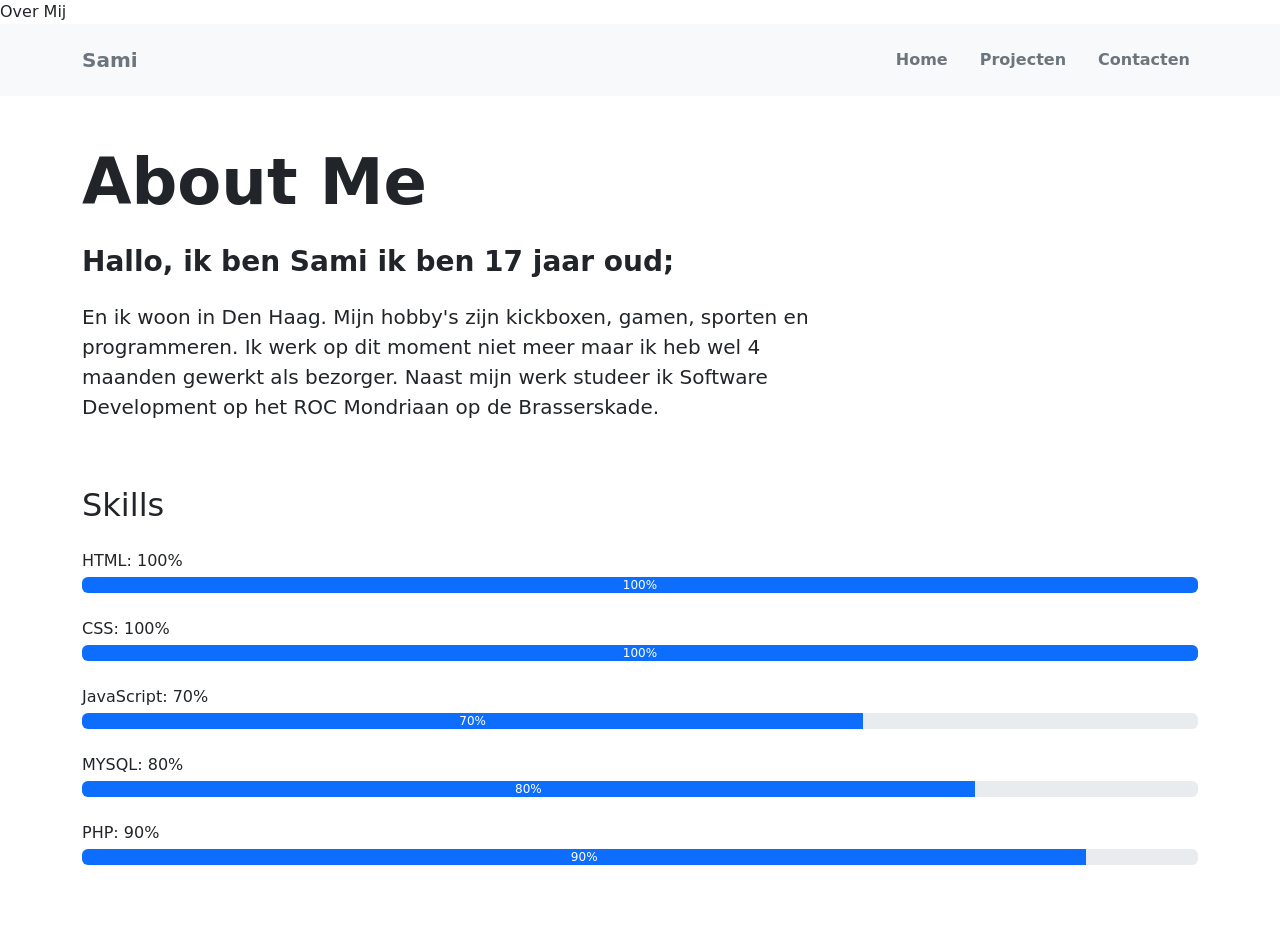
<file: Aboutme.html>
<!DOCTYPE html>
<html lang="nl">
<head>
    <meta charset="UTF-8">
    <meta name="viewport" content="width=device-width, initial-scale=1.0"
    <title>Over Mij</title>
    <link href="https://cdn.jsdelivr.net/npm/bootstrap@5.3.2/dist/css/bootstrap.min.css" rel="stylesheet">
</head>
<body class="bg-white text-dark">
<nav class="navbar navbar-expand-lg bg-light py-3">
    <div class="container">
        <a class="navbar-brand fw-bold text-secondary" href="index.html">
            Sami
        </a>
        <button class="navbar-toggler" type="button" data-bs-toggle="collapse" data-bs-target="#navbarNav">
            <span class="navbar-toggler-icon"></span>
        </button>

        <div class="collapse navbar-collapse" id="navbarNav">
            <ul class="navbar-nav ms-auto text-center gap-lg-3">
                <li class="nav-item">
                    <a class="nav-link text-secondary fw-semibold" href="index.html">
                        Home
                    </a>
                </li>

                <li class="nav-item">
                    <a class="nav-link text-secondary fw-semibold" href="projecten.html">Projecten
                    </a>
                </li>

                <li class="nav-item">
                    <a class="nav-link text-secondary fw-semibold" href="contact.html">Contacten
                    </a>
                </li>
            </ul>
        </div>
    </div>
</nav>

<div class="container my-5">
    <div class="row">
        <div class="col-12 col-md-10 col-lg-8">
            <h1 class="display-3 fw-bold mb-4">
                About Me
            </h1>

            <h2 class="h3 fw-semibold mb-4">
                Hallo, ik ben Sami ik ben 17 jaar oud;
            </h2>

            <p class="fs-5 lh-base">
                En ik woon in Den Haag. Mijn hobby's zijn kickboxen, gamen,
                sporten en programmeren.
                Ik werk op dit moment niet meer maar ik heb wel 4 maanden gewerkt
                als bezorger.
                Naast mijn werk studeer ik Software Development op het
                ROC Mondriaan op de Brasserskade.
            </p>
        </div>
    </div>
</div>

<div class="container pb-5">
    <h2 class="mb-4">
        Skills
    </h2>

    <p class="mb-1">HTML: 100%</p>
    <div class="progress mb-4">
        <div class="progress-bar" role="progressbar"
             style="width:100%"
             aria-valuenow="100"
             aria-valuemin="0"
             aria-valuemax="100">
             100%
        </div>
    </div>

    <p class="mb-1">CSS: 100%</p>
    <div class="progress mb-4">
        <div class="progress-bar"
             role="progressbar"
             style="width:100%"
             aria-valuenow="100"
             aria-valuemin="0"
             aria-valuemax="100">
             100%
        </div>
    </div>

    <p class="mb-1">JavaScript: 70%</p>
    <div class="progress mb-4">
        <div class="progress-bar"
             role="progressbar"
             style="width:70%"
             aria-valuenow="70"
             aria-valuemin="0"
             aria-valuemax="100">
             70%
        </div>
    </div>

    <p class="mb-1">MYSQL: 80%</p>
    <div class="progress mb-4">
        <div class="progress-bar"
             role="progressbar"
             style="width:80%"
             aria-valuenow="80"
             aria-valuemin="0"
             aria-valuemax="100">
             80%
        </div>
    </div>

    <p class="mb-1">PHP: 90%</p>
    <div class="progress mb-4">
        <div class="progress-bar"
             role="progressbar"
             style="width:90%"
             aria-valuenow="90"
             aria-valuemin="0"
             aria-valuemax="100">
             90%
        </div>
    </div>
</div>
<script src="https://cdn.jsdelivr.net/npm/bootstrap@5.3.2/dist/js/bootstrap.bundle.min.js"></script>
</body>
</html>
</file>
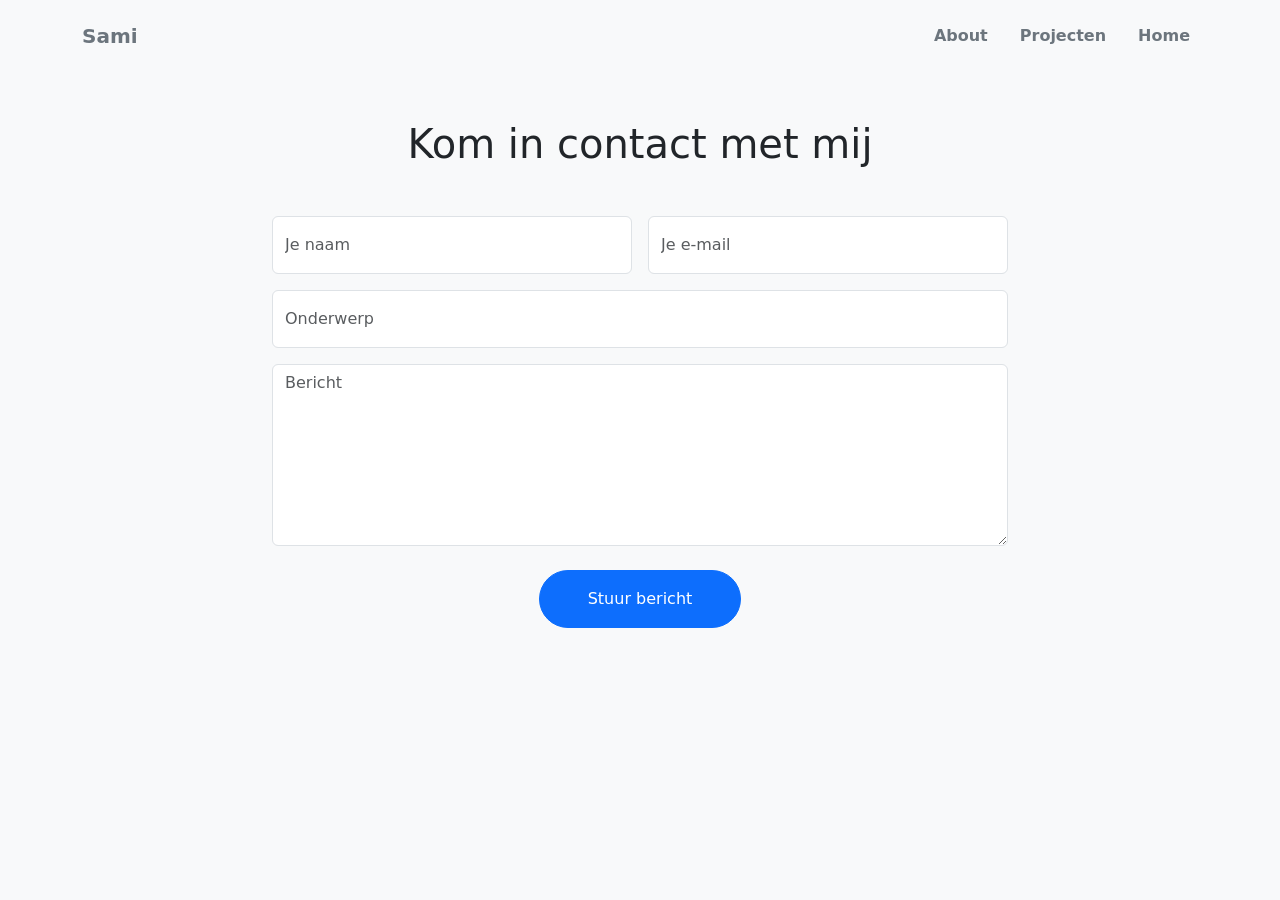
<file: contact.html>
<!DOCTYPE html>
<html lang="nl">

<head>

  <meta charset="UTF-8">
  <meta name="viewport" content="width=device-width, initial-scale=1.0">

  <title>Contact</title>


  <link href="https://cdn.jsdelivr.net/npm/bootstrap@5.3.2/dist/css/bootstrap.min.css" rel="stylesheet">

</head>


<body class="bg-light">



<!-- Navbar -->
<nav class="navbar navbar-expand-lg bg-light py-3">

  <div class="container">


    <a class="navbar-brand fw-bold text-secondary" href="index.html">
      Sami
    </a>



    <!-- Hamburger knop -->
    <button class="navbar-toggler"
            type="button"
            data-bs-toggle="collapse"
            data-bs-target="#navbarNav">

      <span class="navbar-toggler-icon"></span>

    </button>




    <div class="collapse navbar-collapse" id="navbarNav">


      <ul class="navbar-nav ms-auto text-center gap-lg-3">


        <li class="nav-item">

          <a class="nav-link text-secondary fw-semibold" href="Aboutme.html">
            About
          </a>

        </li>



        <li class="nav-item">

          <a class="nav-link text-secondary fw-semibold" href="projecten.html">
            Projecten
          </a>

        </li>



        <li class="nav-item">

          <a class="nav-link text-secondary fw-semibold" href="index.html">
            Home
          </a>

        </li>


      </ul>


    </div>


  </div>

</nav>






<!-- Contact formulier -->
<section class="container py-5">


  <div class="row justify-content-center">


    <div class="col-12 col-md-10 col-lg-8">



      <h1 class="text-center mb-5">
        Kom in contact met mij
      </h1>




      <form>



        <div class="row g-3 mb-3">


          <div class="col-12 col-md-6">

            <input
                    type="text"
                    class="form-control py-3"
                    placeholder="Je naam">

          </div>



          <div class="col-12 col-md-6">

            <input
                    type="email"
                    class="form-control py-3" placeholder="Je e-mail">
          </div>
        </div>
        <div class="mb-3">
          <input type="text" class="form-control py-3" placeholder="Onderwerp">
        </div>

        <div class="mb-4">
          <textarea class="form-control" rows="7" placeholder="Bericht"></textarea>
        </div>

        <div class="text-center">

          <button type="submit" class="btn btn-primary px-5 py-3 rounded-pill">
            Stuur bericht
          </button>
        </div>
      </form>
    </div>
  </div>
</section>
<script src="https://cdn.jsdelivr.net/npm/bootstrap@5.3.2/dist/js/bootstrap.bundle.min.js"></script>
</body>
</html>
</file>
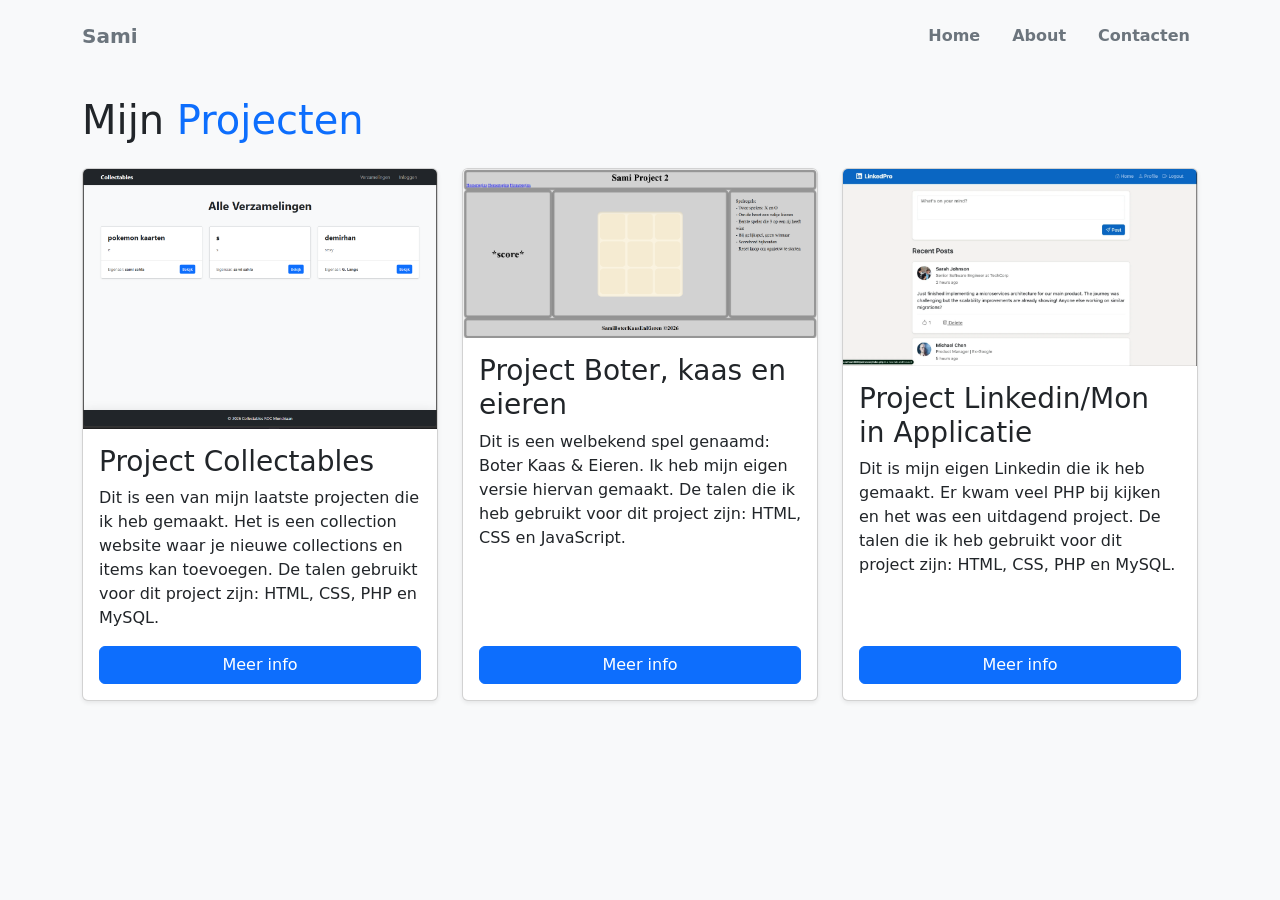
<file: projecten.html>
<!DOCTYPE html>
<html lang="nl">
<head>
    <meta charset="UTF-8">
    <meta name="viewport" content="width=device-width, initial-scale=1.0">
    <title>Mijn Projecten</title>

    <link href="https://cdn.jsdelivr.net/npm/bootstrap@5.3.3/dist/css/bootstrap.min.css" rel="stylesheet">
</head>

<body class="bg-light">


<!-- Navbar -->
<nav class="navbar navbar-expand-lg bg-light py-3">
    <div class="container">

        <a class="navbar-brand fw-bold text-secondary" href="index.html">
            Sami
        </a>

        <!-- Hamburger knop mobiel -->
        <button class="navbar-toggler" type="button" data-bs-toggle="collapse" data-bs-target="#navbarNav">
            <span class="navbar-toggler-icon"></span>
        </button>


        <div class="collapse navbar-collapse" id="navbarNav">

            <ul class="navbar-nav ms-auto gap-lg-3 text-center">

                <li class="nav-item">
                    <a class="nav-link text-secondary fw-semibold" href="index.html">
                        Home
                    </a>
                </li>

                <li class="nav-item">
                    <a class="nav-link text-secondary fw-semibold" href="Aboutme.html">
                        About
                    </a>
                </li>

                <li class="nav-item">
                    <a class="nav-link text-secondary fw-semibold" href="contact.html">
                        Contacten
                    </a>
                </li>

            </ul>

        </div>

    </div>
</nav>



<!-- Projecten -->
<div class="container mt-4">

    <h1 class="mb-4">
        Mijn <span class="text-primary">Projecten</span>
    </h1>


    <div class="row g-4">


        <!-- Project 1 -->
        <div class="col-12 col-md-6 col-lg-4">

            <div class="card h-100 shadow-sm">

                <img src="bke/collectables.png"
                     class="card-img-top img-fluid"
                     alt="collectables">

                <div class="card-body d-flex flex-column">

                    <h3 class="card-title">
                        Project Collectables
                    </h3>

                    <p class="card-text">
                        Dit is een van mijn laatste projecten die ik heb gemaakt.
                        Het is een collection website waar je nieuwe collections
                        en items kan toevoegen.
                        De talen gebruikt voor dit project zijn: HTML, CSS, PHP en MySQL.
                    </p>

                    <a href="https://github.com/ROCMondriaanTIN/sd25-project-p04-collectables-css"
                       class="btn btn-primary mt-auto">
                        Meer info
                    </a>

                </div>

            </div>

        </div>



        <!-- Project 2 -->
        <div class="col-12 col-md-6 col-lg-4">

            <div class="card h-100 shadow-sm">

                <img src="bke/bke.png"
                     class="card-img-top img-fluid"
                     alt="Boter Kaas en Eieren">


                <div class="card-body d-flex flex-column">

                    <h3 class="card-title">
                        Project Boter, kaas en eieren
                    </h3>


                    <p class="card-text">
                        Dit is een welbekend spel genaamd:
                        Boter Kaas & Eieren.
                        Ik heb mijn eigen versie hiervan gemaakt.
                        De talen die ik heb gebruikt voor dit project zijn: HTML, CSS en JavaScript.
                    </p>


                    <a href="bke/bke.html"
                       class="btn btn-primary mt-auto">
                        Meer info
                    </a>

                </div>

            </div>

        </div>




        <!-- Project 3 -->
        <div class="col-12 col-md-6 col-lg-4">

            <div class="card h-100 shadow-sm">


                <img src="bke/monin.png"
                     class="card-img-top img-fluid"
                     alt="Linkedin applicatie">


                <div class="card-body d-flex flex-column">


                    <h3 class="card-title">
                        Project Linkedin/Mon in Applicatie
                    </h3>


                    <p class="card-text">
                        Dit is mijn eigen Linkedin die ik heb gemaakt.
                        Er kwam veel PHP bij kijken en het was een uitdagend project.
                        De talen die ik heb gebruikt voor dit project zijn: HTML, CSS, PHP en MySQL.
                    </p>


                    <a href="https://github.com/ROCMondriaanTIN/sd25-p03-proj-mon-in-fortnite-gang"
                       class="btn btn-primary mt-auto">
                        Meer info
                    </a>


                </div>

            </div>

        </div>


    </div>

</div>



<script src="https://cdn.jsdelivr.net/npm/bootstrap@5.3.3/dist/js/bootstrap.bundle.min.js"></script>

</body>
</html>
</file>
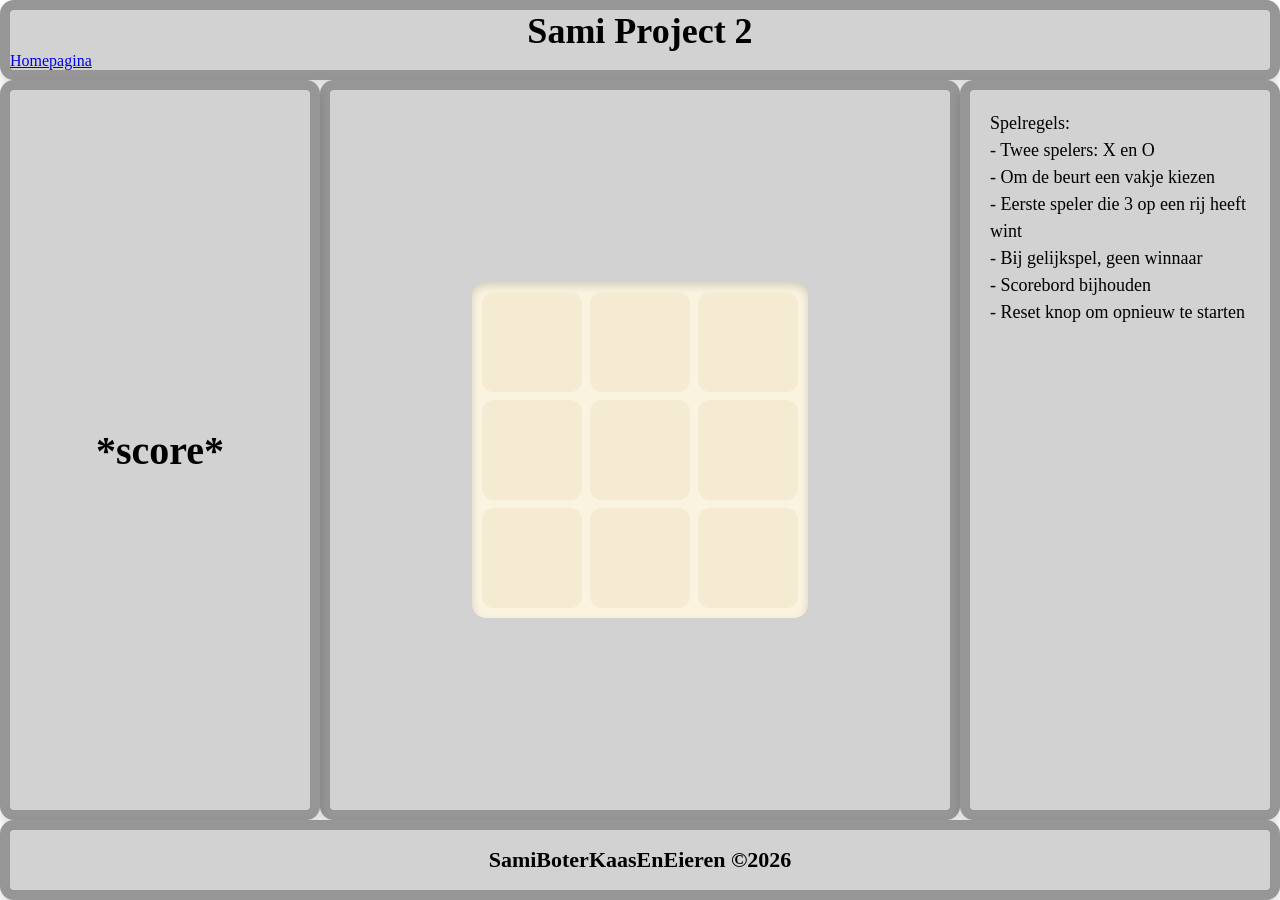
<file: bke/bke.html>
<!DOCTYPE html>
<html lang="en">
<head>
    <meta charset="UTF-8">
    <meta name="viewport" content="width=device-width, initial-scale=1.0">
    <title>Document</title>
    <link rel="stylesheet" href="bke.css">
</head>
<body>
    <div class="wrapper">
        <header>
            <h1>Sami Project 2</h1><p><a href="index.html">Homepagina</a></p>
            
 

   </nav>         
                
              

        </header>
        <main>
           <div class ="game">
            <div class="cell"></div>
            <div class="cell"></div>
            <div class="cell"></div>
            <div class="cell"></div>
            <div class="cell"></div>
            <div class="cell"></div>
            <div class="cell"></div>
            <div class="cell"></div>
            <div class="cell"></div>
                </div>
            </main>
            <aside>
                <div class="scoreboard"></div>
            
                
                <p>
     Spelregels:<br>
    - Twee spelers: X en O <br>
    - Om de beurt een vakje kiezen<br>
    - Eerste speler die 3 op een rij heeft wint<br>
        - Bij gelijkspel, geen winnaar<br>
    - Scorebord bijhouden<br>
    - Reset knop om opnieuw te starten<br>
                    </p>
            </aside>

       <h2>
     *score*
       </h2>

        <footer>
            SamiBoterKaasEnEieren &copy;2026 
        </footer>

    </div>
    
    

   

    <script src="bke.js"></script>
</body>
</html>
</file>
<file: bke/bke.css>
*{
    margin: 0;
    padding: 0;
    box-sizing: border-box;
}

html, body {
    height: 100%;
}

.wrapper{
    display: grid;
    min-height: 100vh;
    grid-template-columns: 1fr 2fr 1fr;
    grid-template-rows: 80px 1fr 80px;
    grid-template-areas: 
        "hd hd hd"
        "h2 mn as"
        "ft ft ft";
}



header,
main,
aside,
footer,
h2{
    background-color: rgb(210, 210, 210);
    border: 10px solid rgb(150, 150, 150);
    border-radius: 14px;
    box-shadow: 0 6px 12px rgba(0,0,0,0.15);
}


header{
    grid-area: hd;
    display: flex;
    flex-direction: column;
    justify-content: center;
    
}

h1{
    text-align: center;
    font-size: 36px;
}


h2{
    grid-area: h2;
    display: flex;
    justify-content: center;
    align-items: center;
    font-size: 40px;
}


main{
    grid-area: mn;
    display: flex;
    justify-content: center;
    align-items: center;
}


.game{
    display: grid;
    grid-template-columns: repeat(3, 100px);
    grid-template-rows: repeat(3, 100px);
    gap: 8px;
    background-color: rgb(250, 243, 224);
    padding: 10px;
    border-radius: 14px;
    box-shadow: inset 0 4px 8px rgba(0,0,0,0.15);
}


.cell{
    background-color: rgb(245, 235, 210);
    display: flex;
    align-items: center;
    justify-content: center;
    font-size: 36px;
    cursor: pointer;
    border-radius: 12px;
    transition: transform 0.15s ease, background-color 0.15s ease;
}

.cell:hover{
    background-color: rgb(235, 220, 190);
    transform: scale(1.05);
}


.cell.x{
    color: rgb(47, 133, 90);
    font-weight: bold;
    text-shadow: 2px 2px 3px rgba(0,0,0,0.3);
}

.cell.o{
    color: rgb(192, 86, 33);
    font-weight: bold;
    text-shadow: 2px 2px 3px rgba(0,0,0,0.3);
}


aside{
    grid-area: as;
    padding: 20px;
    font-size: 18px;
    line-height: 1.5;
    justify-content: center;
    align-items: center;
}


footer{
    grid-area: ft;
    display: flex;
    justify-content: center;
    align-items: center;
    font-size: 22px;
    font-weight: bold;
}


nav ul{
    display: flex;
    gap: 20px;
    justify-content: center;
}
</file>
